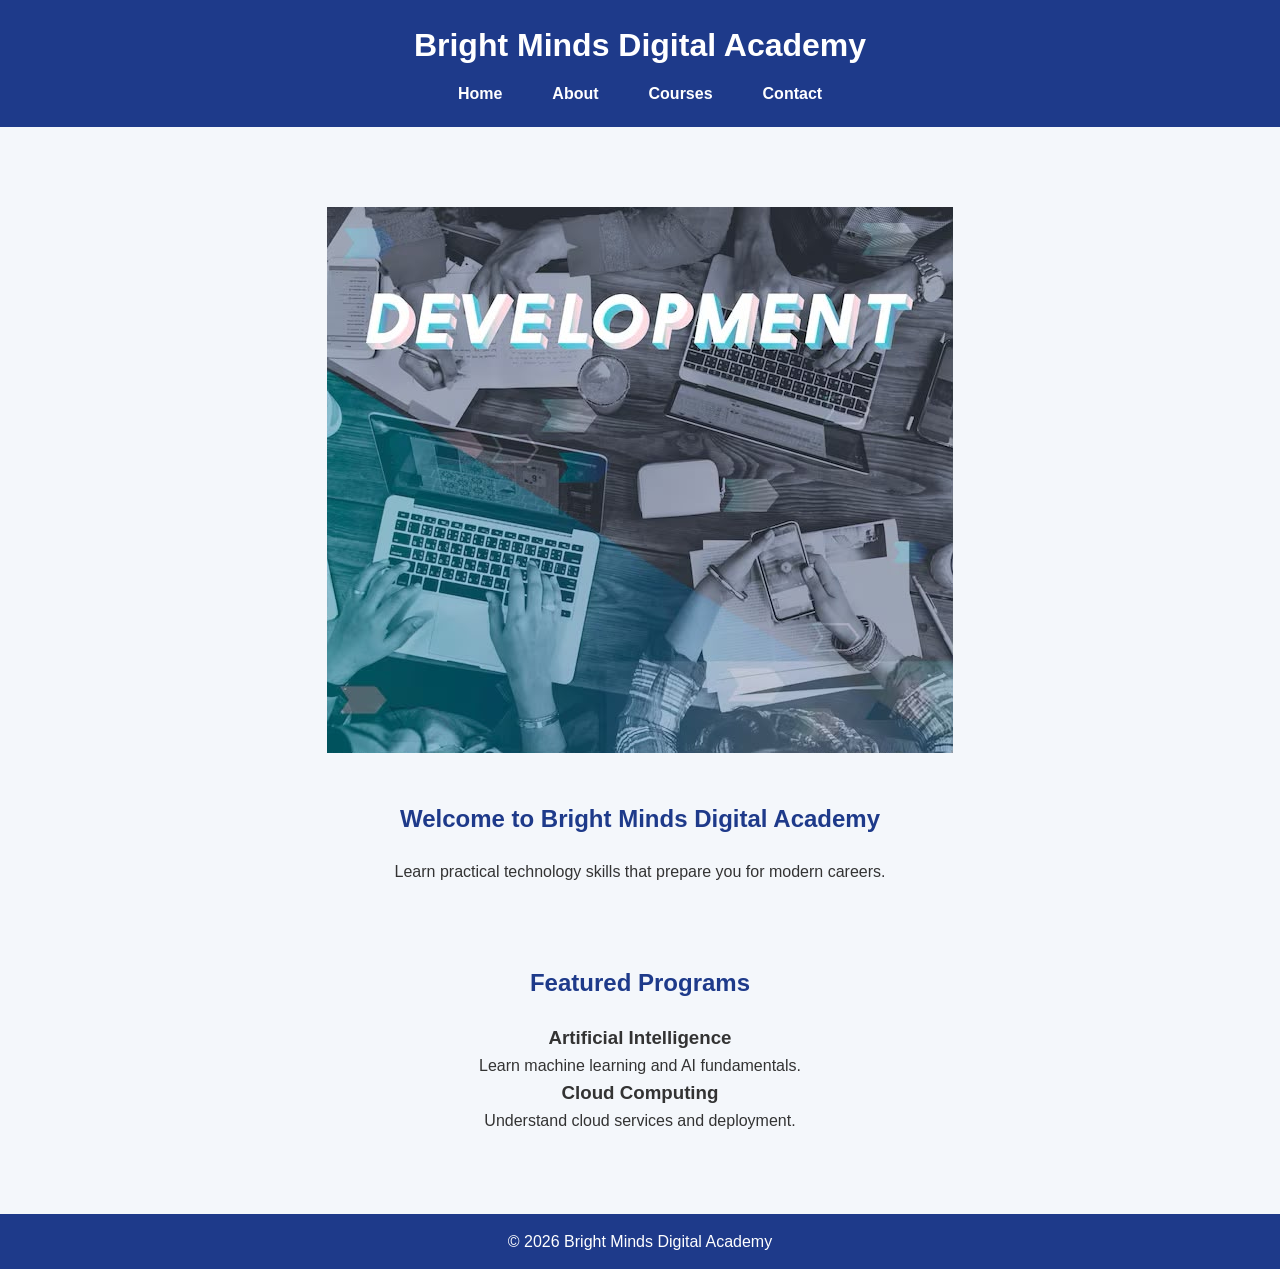
<file: index.html>
<!DOCTYPE html>
<html>
<head>
    <title>Bright Minds Digital Academy</title>
    <link rel="stylesheet" href="css/style.css">
</head>
<body>

<header>
    <h1>Bright Minds Digital Academy</h1>

    <nav>
        <ul>
            <li><a href="index.html">Home</a></li>
            <li><a href="about.html">About</a></li>
            <li><a href="courses.html">Courses</a></li>
            <li><a href="contact.html">Contact</a></li>
        </ul>
    </nav>
</header>

<main>

    <section>
        <section class="banner">
    <img src="images/banner.jpg" alt="Digital Skills Academy Banner">
</section>
        <h2>Welcome to Bright Minds Digital Academy</h2>
        <p>
            Learn practical technology skills that prepare you for modern careers.
        </p>
    </section>

    <section>
        <h2>Featured Programs</h2>

        <article>
            <h3>Artificial Intelligence</h3>
            <p>Learn machine learning and AI fundamentals.</p>
        </article>

        <article>
            <h3>Cloud Computing</h3>
            <p>Understand cloud services and deployment.</p>
        </article>

    </section>

</main>

<footer>
    <p>&copy; 2026 Bright Minds Digital Academy</p>
</footer>

</body>
</html>
</file>
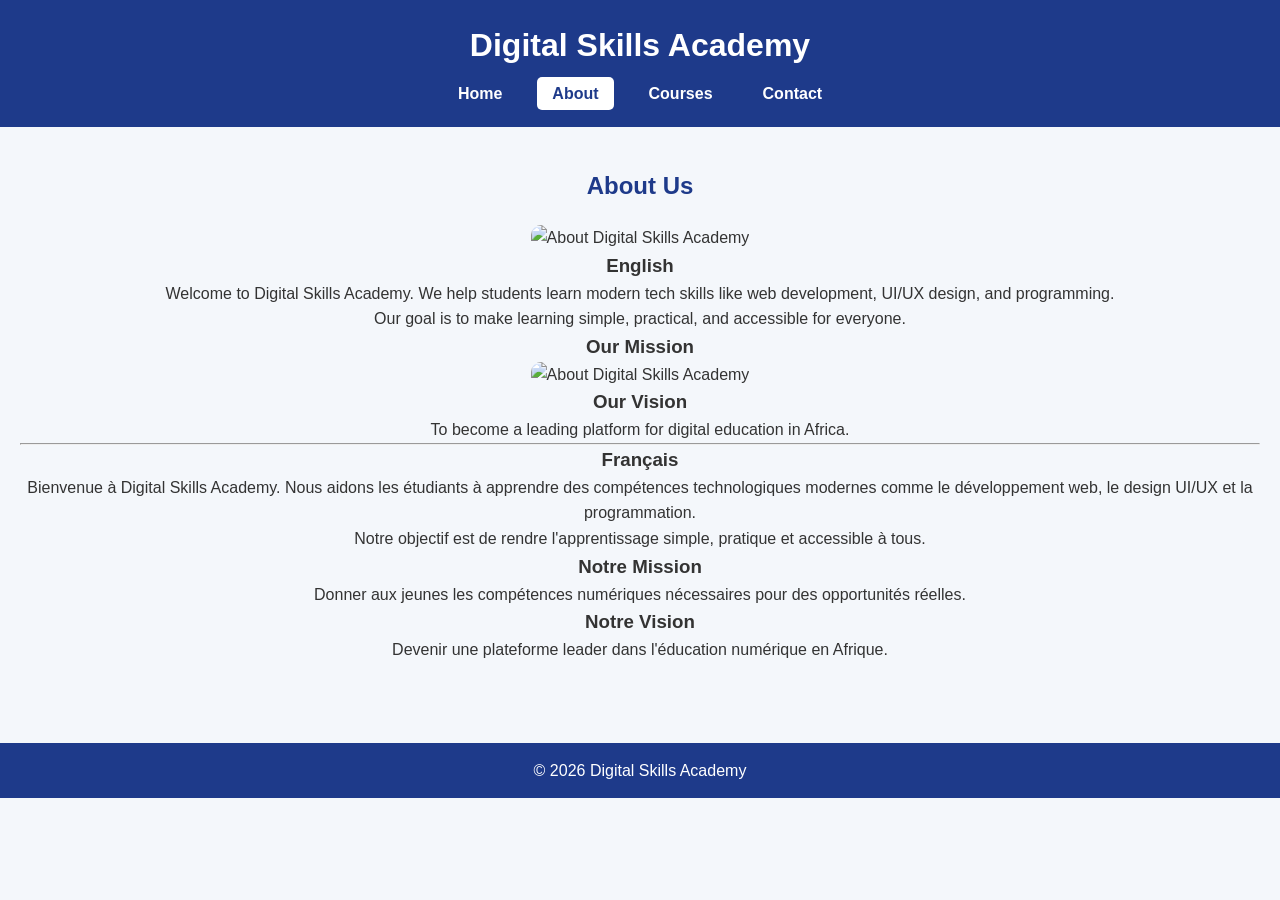
<file: about.html>
<!DOCTYPE html>
<html lang="en">
<head>
    <meta charset="UTF-8">
    <meta name="viewport" content="width=device-width, initial-scale=1.0">
    <title>About Us - Digital Skills Academy</title>
    <link rel="stylesheet" href="css/style.css">
</head>

<body>

<header>
    <h1>Digital Skills Academy</h1>

    <nav>
        <ul>
            <li><a href="index.html">Home</a></li>
            <li><a href="about.html" class="active">About</a></li>
            <li><a href="courses.html">Courses</a></li>
            <li><a href="contact.html">Contact</a></li>
        </ul>
    </nav>
</header>

<section class="about">

    <h2>About Us</h2>
<!--IMAGE 1-->
    <img scr="about1.jpg" alt="About Digital Skills Academy"
        style="width:100%; max-width:600px; border-radius:10px; margin:20px 0:"
    <!-- ENGLISH VERSION -->
    <h3>English</h3>
    <p>
        Welcome to Digital Skills Academy. We help students learn modern tech skills like web development, UI/UX design, and programming.
    </p>

    <p>
        Our goal is to make learning simple, practical, and accessible for everyone.
    </p>

    <h3>Our Mission</h3>
    <p>
         <img scr="about2.jpg" alt="About Digital Skills Academy"
        style="width:100%; max-width:600px; border-radius:10px; margin:20px 0:"
       
    </p>

    <h3>Our Vision</h3>
    <p>
        To become a leading platform for digital education in Africa.
    </p>

    <hr>

    <!-- FRENCH VERSION -->
    <h3>Français</h3>

    <p>
        Bienvenue à Digital Skills Academy. Nous aidons les étudiants à apprendre des compétences technologiques modernes comme le développement web, le design UI/UX et la programmation.
    </p>

    <p>
        Notre objectif est de rendre l'apprentissage simple, pratique et accessible à tous.
    </p>

    <h3>Notre Mission</h3>
    <p>
        Donner aux jeunes les compétences numériques nécessaires pour des opportunités réelles.
    </p>

    <h3>Notre Vision</h3>
    <p>
        Devenir une plateforme leader dans l'éducation numérique en Afrique.
    </p>

</section>

<footer>
    <p>&copy; 2026 Digital Skills Academy</p>
</footer>

</body>
</html>
</file>
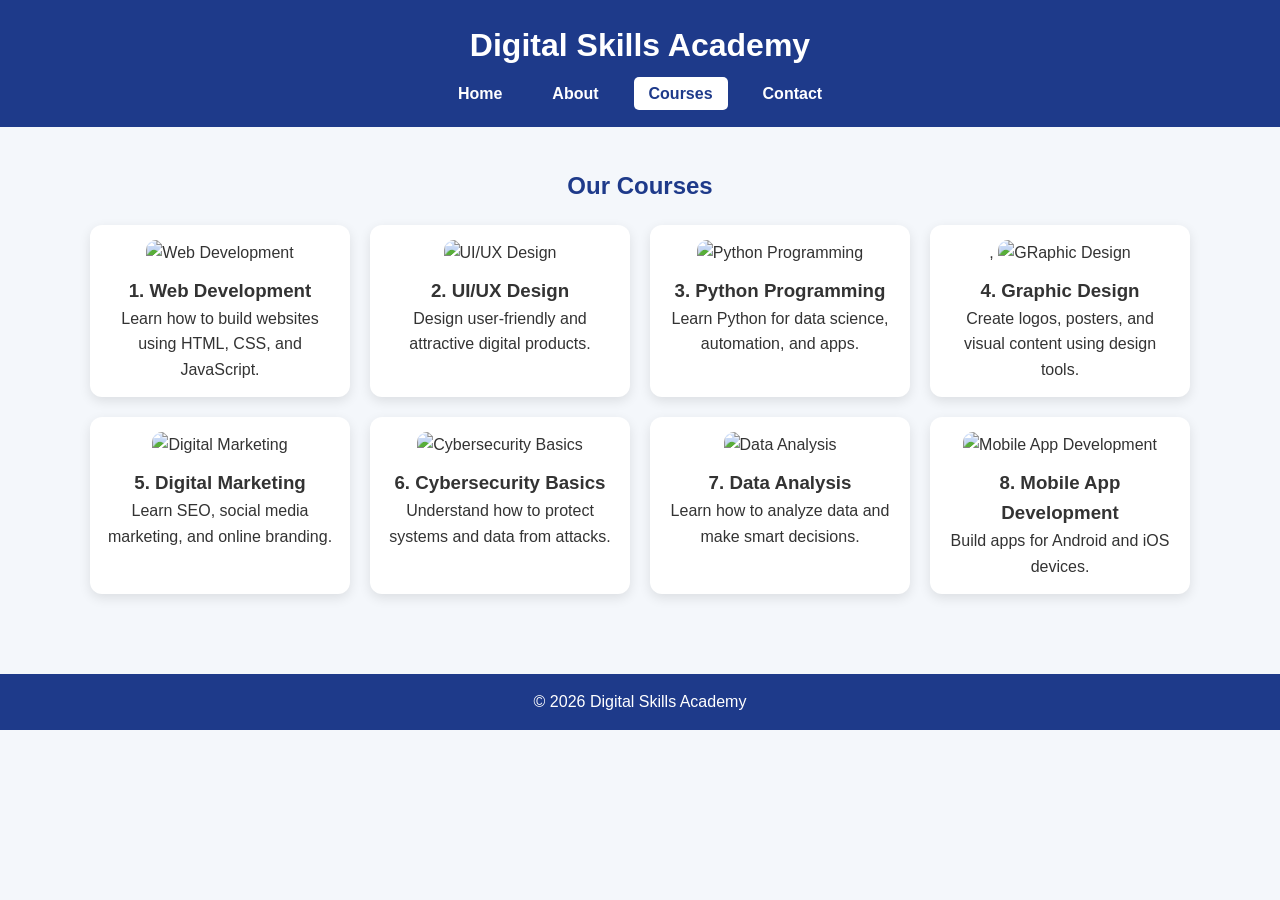
<file: courses.html>
<!DOCTYPE html>
<html lang="en">
<head>
    <meta charset="UTF-8">
    <meta name="viewport" content="width=device-width, initial-scale=1.0">
    <title>Courses - Digital Skills Academy</title>
    <link rel="stylesheet" href="css/style.css">
</head>

<body>

<header>
    <h1>Digital Skills Academy</h1>

    <nav>
        <ul>
            <li><a href="index.html">Home</a></li>
            <li><a href="about.html">About</a></li>
            <li><a href="courses.html" class="active">Courses</a></li>
            <li><a href="contact.html">Contact</a></li>
        </ul>
    </nav>
</header>

<section class="courses">

    <h2>Our Courses</h2>

    <div class="course-container">

        <div class="course">
            <img scr="webdev.jpg" alt="Web Development">
            <h3>1. Web Development</h3>
            <p>Learn how to build websites using HTML, CSS, and JavaScript.</p>
        </div>

        <div class="course">
            <img scr="design.jpg" alt="UI/UX Design">
            <h3>2. UI/UX Design</h3>
            <p>Design user-friendly and attractive digital products.</p>
        </div>

        <div class="course">
            <img scr="programming.jpg" alt="Python Programming">
            <h3>3. Python Programming</h3>
            <p>Learn Python for data science, automation, and apps.</p>
        </div>

        <div class="course">
            ,
            <img scr="graphic.jpg" alt="GRaphic Design">
            <h3>4. Graphic Design</h3>
            <p>Create logos, posters, and visual content using design tools.</p>
        </div>

        <div class="course">
            <img scr="marketing.jpg" alt="Digital Marketing">
            <h3>5. Digital Marketing</h3>
            <p>Learn SEO, social media marketing, and online branding.</p>
        </div>

        <div class="course">
            <img scr="cybersecurity.jpg" alt="Cybersecurity Basics">
            <h3>6. Cybersecurity Basics</h3>
            <p>Understand how to protect systems and data from attacks.</p>
        </div>

        <div class="course">
            <img scr="data.jpg" alt="Data Analysis">
            <h3>7. Data Analysis</h3>
            <p>Learn how to analyze data and make smart decisions.</p>
        </div>

        <div class="course">
            <img scr="mobile.jpg" alt="Mobile App Development">
            <h3>8. Mobile App Development</h3>
            <p>Build apps for Android and iOS devices.</p>
        </div>

    </div>

</section>

<footer>
    <p>&copy; 2026 Digital Skills Academy</p>
</footer>

</body>
</html>
</file>
<file: css/style.css>
* {
    margin: 0;
    padding: 0;
    box-sizing: border-box;
    font-family: Arial, sans-serif;
}

body {
    background-color: #f4f7fb;
    color: #333;
    line-height: 1.6;
}

/* HEADER */
header {
    background: #1e3a8a;
    color: white;
    padding: 20px 0;
    text-align: center;
}

header h1 {
    margin-bottom: 10px;
}

/* NAVIGATION */
nav ul {
    list-style: none;
    display: flex;
    justify-content: center;
    gap: 20px;
}

nav ul li a {
    text-decoration: none;
    color: white;
    font-weight: bold;
    padding: 8px 15px;
    border-radius: 5px;
    transition: 0.3s;
}

nav ul li a:hover,
nav ul li a.active {
    background: white;
    color: #1e3a8a;
}

/* SECTIONS */
section {
    padding: 40px 20px;
    text-align: center;
}

h2 {
    margin-bottom: 20px;
    color: #1e3a8a;
}

/* COURSES GRID */
.course-container {
    display: grid;
    grid-template-columns: repeat(auto-fit, minmax(250px, 1fr));
    gap: 20px;
    max-width: 1100px;
    margin: auto;
}

/* COURSE CARD */
.course {
    background: white;
    border-radius: 12px;
    padding: 15px;
    box-shadow: 0 4px 12px rgba(0,0,0,0.1);
    transition: 0.3s;
}

.course:hover {
    transform: translateY(-5px);
}

/* COURSE IMAGE */
.course img {
    width: 100%;
    height: 160px;
    object-fit: cover;
    border-radius: 10px;
    margin-bottom: 10px;
}

/* FOOTER */
footer {
    background: #1e3a8a;
    color: white;
    text-align: center;
    padding: 15px;
    margin-top: 40px;
}
</file>
